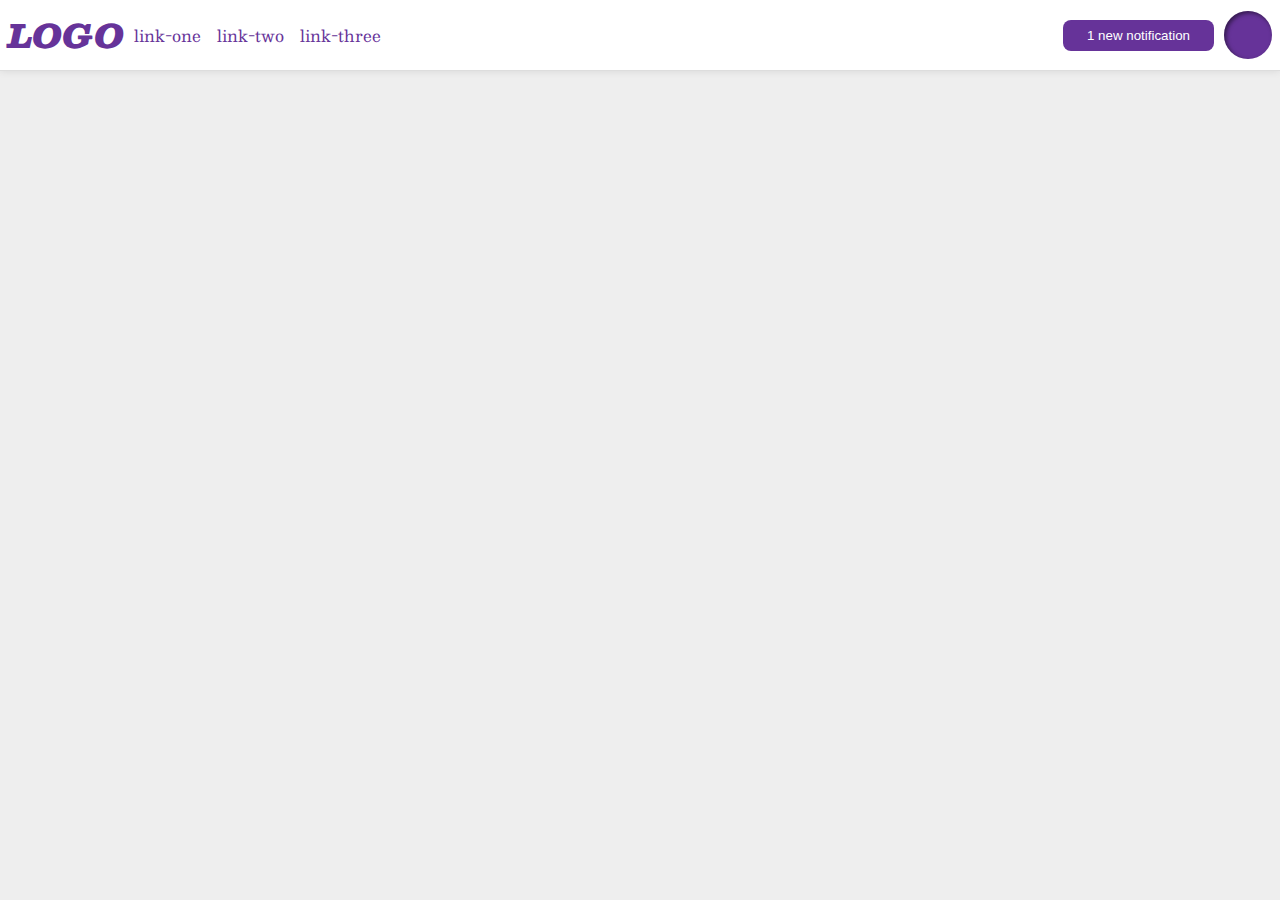
<file: foundation/flex/02-flex-header-2/index.html>
<!DOCTYPE html>
<html lang="en">
  <head>
    <meta charset="UTF-8" />
    <meta http-equiv="X-UA-Compatible" content="IE=edge" />
    <meta name="viewport" content="width=device-width, initial-scale=1.0" />
    <title>Flex Header 2</title>
    <link rel="stylesheet" href="index.css" />
  </head>
  <body>
    <div class="header">
      <div class="left">
        <div class="logo">LOGO</div>
        <ul class="links">
          <li><a href="google.com">link-one</a></li>
          <li><a href="google.com">link-two</a></li>
          <li><a href="google.com">link-three</a></li>
        </ul>
      </div>
      <div class="right">
        <button class="notifications">1 new notification</button>
        <div class="profile-image"></div>
      </div>
    </div>
  </body>
</html>
</file>
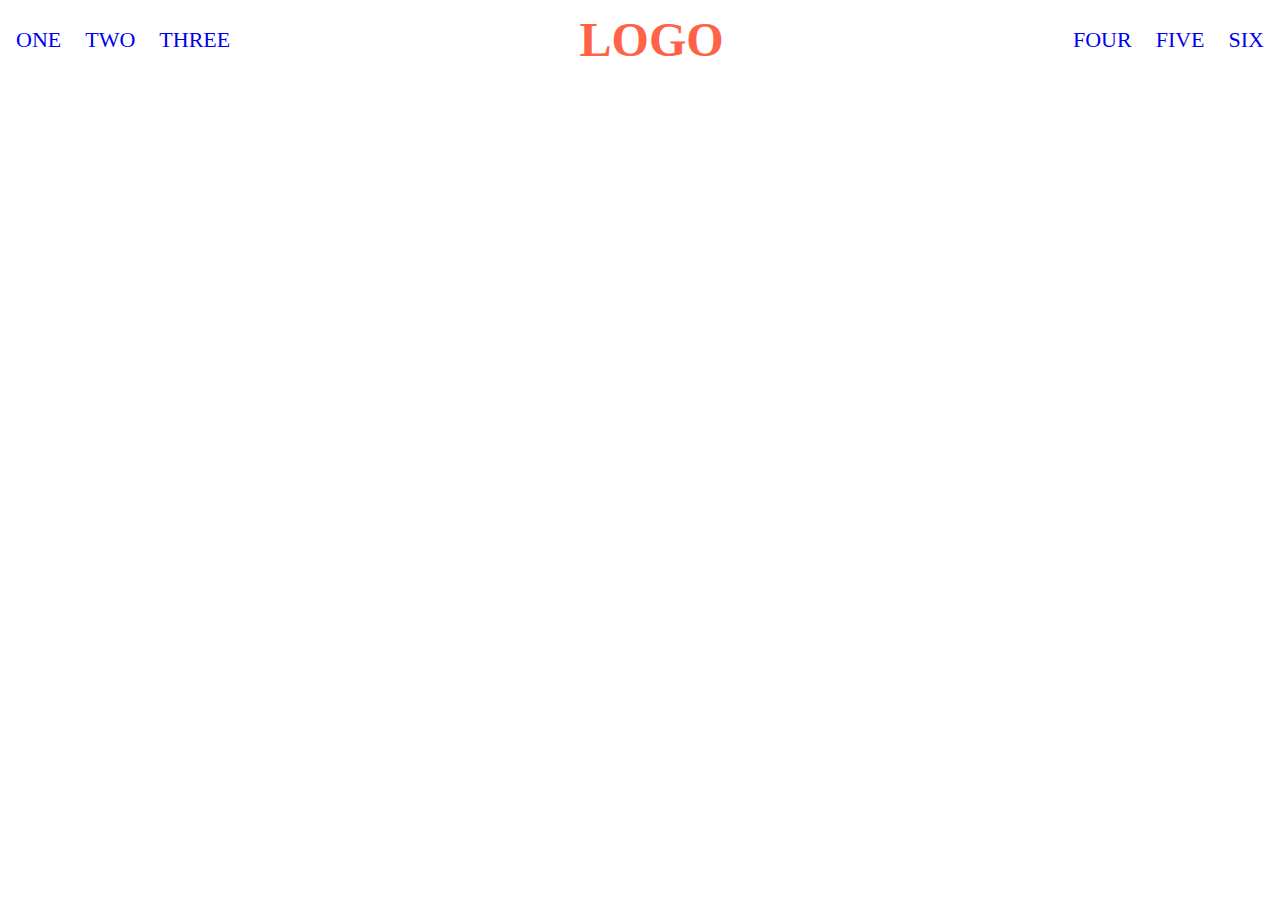
<file: foundation/flex/02-flex-header/index.html>
<!DOCTYPE html>
<html lang="en">
  <head>
    <meta charset="UTF-8" />
    <meta http-equiv="X-UA-Compatible" content="IE=edge" />
    <meta name="viewport" content="width=device-width, initial-scale=1.0" />
    <title>Flex Header</title>
    <link rel="stylesheet" href="index.css" />
  </head>
  <body>
    <div class="header">
      <div class="left-links">
        <ul>
          <li><a href="#">ONE</a></li>
          <li><a href="#">TWO</a></li>
          <li><a href="#">THREE</a></li>
        </ul>
      </div>
      <div class="logo">LOGO</div>
      <div class="right-links">
        <ul>
          <li><a href="#">FOUR</a></li>
          <li><a href="#">FIVE</a></li>
          <li><a href="#">SIX</a></li>
        </ul>
      </div>
    </div>
  </body>
</html>
</file>
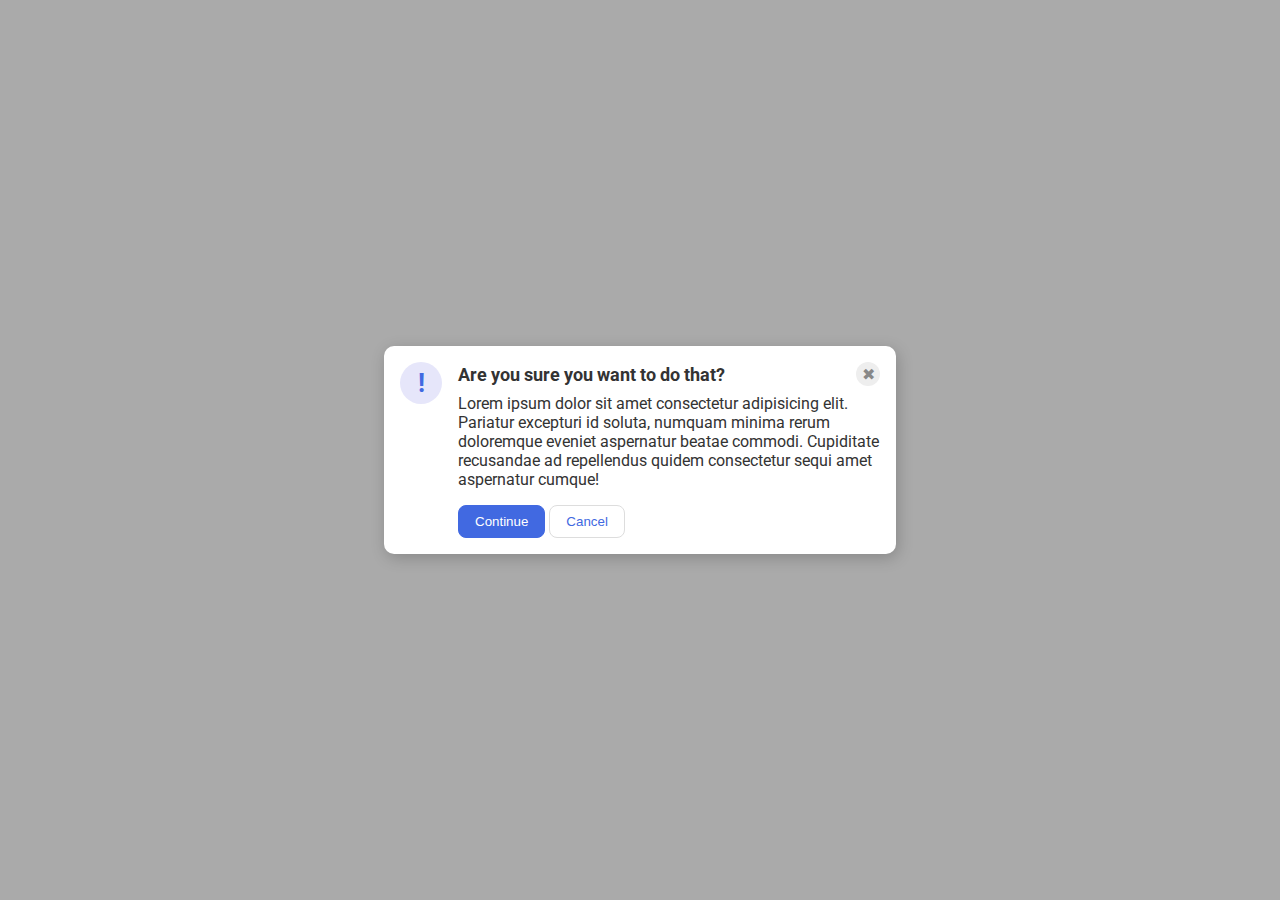
<file: foundation/flex/05-flex-modal/index.html>
<!DOCTYPE html>
<html lang="en">
  <head>
    <meta charset="UTF-8" />
    <meta http-equiv="X-UA-Compatible" content="IE=edge" />
    <meta name="viewport" content="width=device-width, initial-scale=1.0" />
    <link rel="stylesheet" href="index.css" />
    <title>Modal</title>
  </head>
  <body>
    <div class="modal">
      <div class="icon">!</div>
      <div class="container">
        <div class="header">
          Are you sure you want to do that?
          <div class="close-button">✖</div>
        </div>
        <div class="text">
          Lorem ipsum dolor sit amet consectetur adipisicing elit. Pariatur
          excepturi id soluta, numquam minima rerum doloremque eveniet
          aspernatur beatae commodi. Cupiditate recusandae ad repellendus quidem
          consectetur sequi amet aspernatur cumque!
        </div>
        <button class="continue">Continue</button>
        <button class="cancel">Cancel</button>
      </div>
    </div>
  </body>
</html>
</file>
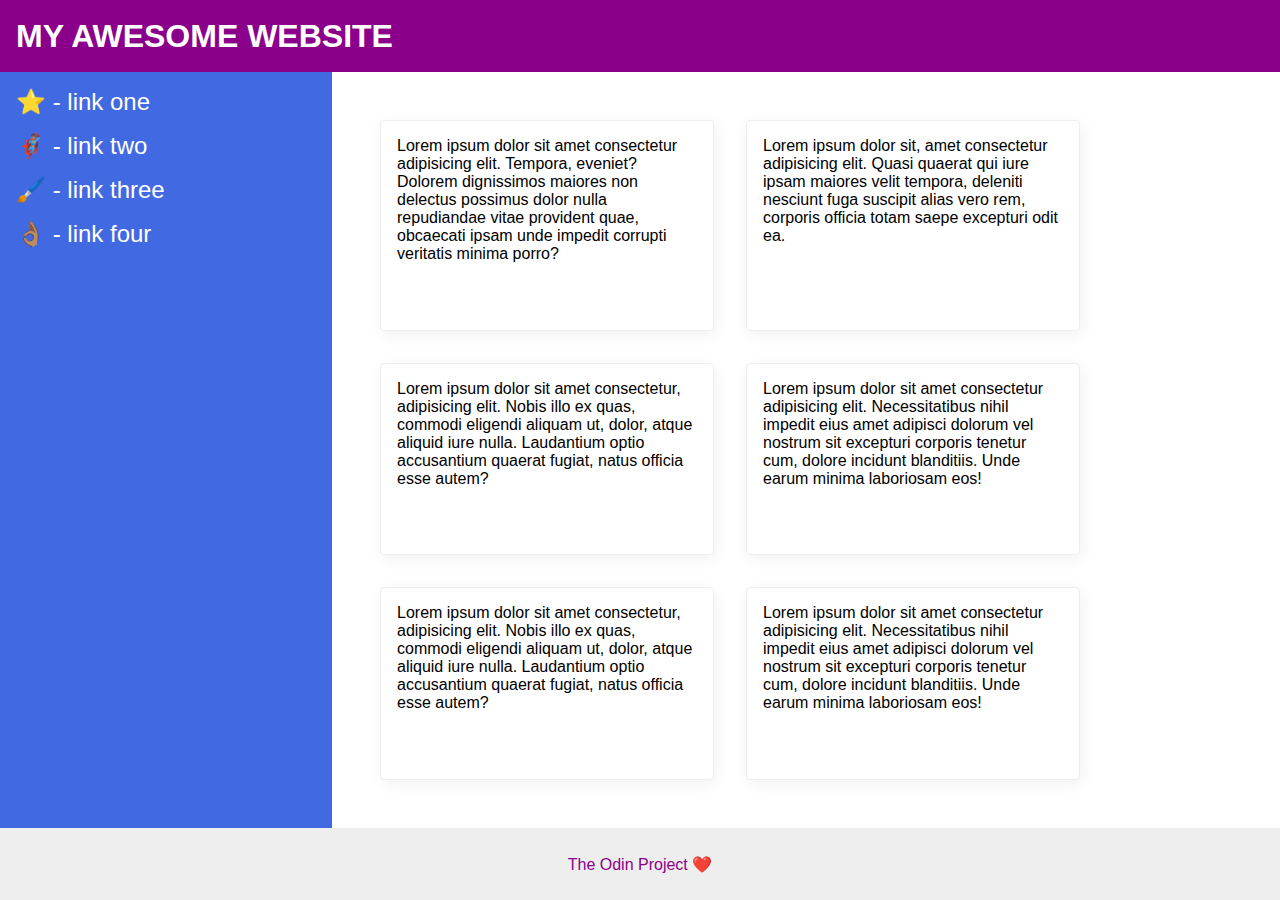
<file: foundation/flex/06-flex-page-2/index.html>
<!DOCTYPE html>
<html lang="en">
  <head>
    <meta charset="UTF-8" />
    <meta http-equiv="X-UA-Compatible" content="IE=edge" />
    <meta name="viewport" content="width=device-width, initial-scale=1.0" />
    <title>The Holy Grail</title>
    <link rel="stylesheet" href="index.css" />
  </head>
  <body>
    <div class="header">MY AWESOME WEBSITE</div>
    <div class="body">
      <div class="sidebar">
        <ul>
          <li><a href="#">⭐ - link one</a></li>
          <li><a href="#">🦸🏽‍♂️ - link two</a></li>
          <li><a href="#">🖌️ - link three</a></li>
          <li><a href="#">👌🏽 - link four</a></li>
        </ul>
      </div>
      <div class="container">
        <div class="card">
          Lorem ipsum dolor sit amet consectetur adipisicing elit. Tempora,
          eveniet? Dolorem dignissimos maiores non delectus possimus dolor nulla
          repudiandae vitae provident quae, obcaecati ipsam unde impedit
          corrupti veritatis minima porro?
        </div>
        <div class="card">
          Lorem ipsum dolor sit, amet consectetur adipisicing elit. Quasi
          quaerat qui iure ipsam maiores velit tempora, deleniti nesciunt fuga
          suscipit alias vero rem, corporis officia totam saepe excepturi odit
          ea.
        </div>
        <div class="card">
          Lorem ipsum dolor sit amet consectetur, adipisicing elit. Nobis illo
          ex quas, commodi eligendi aliquam ut, dolor, atque aliquid iure nulla.
          Laudantium optio accusantium quaerat fugiat, natus officia esse autem?
        </div>
        <div class="card">
          Lorem ipsum dolor sit amet consectetur adipisicing elit.
          Necessitatibus nihil impedit eius amet adipisci dolorum vel nostrum
          sit excepturi corporis tenetur cum, dolore incidunt blanditiis. Unde
          earum minima laboriosam eos!
        </div>
        <div class="card">
          Lorem ipsum dolor sit amet consectetur, adipisicing elit. Nobis illo
          ex quas, commodi eligendi aliquam ut, dolor, atque aliquid iure nulla.
          Laudantium optio accusantium quaerat fugiat, natus officia esse autem?
        </div>
        <div class="card">
          Lorem ipsum dolor sit amet consectetur adipisicing elit.
          Necessitatibus nihil impedit eius amet adipisci dolorum vel nostrum
          sit excepturi corporis tenetur cum, dolore incidunt blanditiis. Unde
          earum minima laboriosam eos!
        </div>
      </div>
    </div>
    <div class="footer">The Odin Project ❤️</div>
  </body>
</html>
</file>
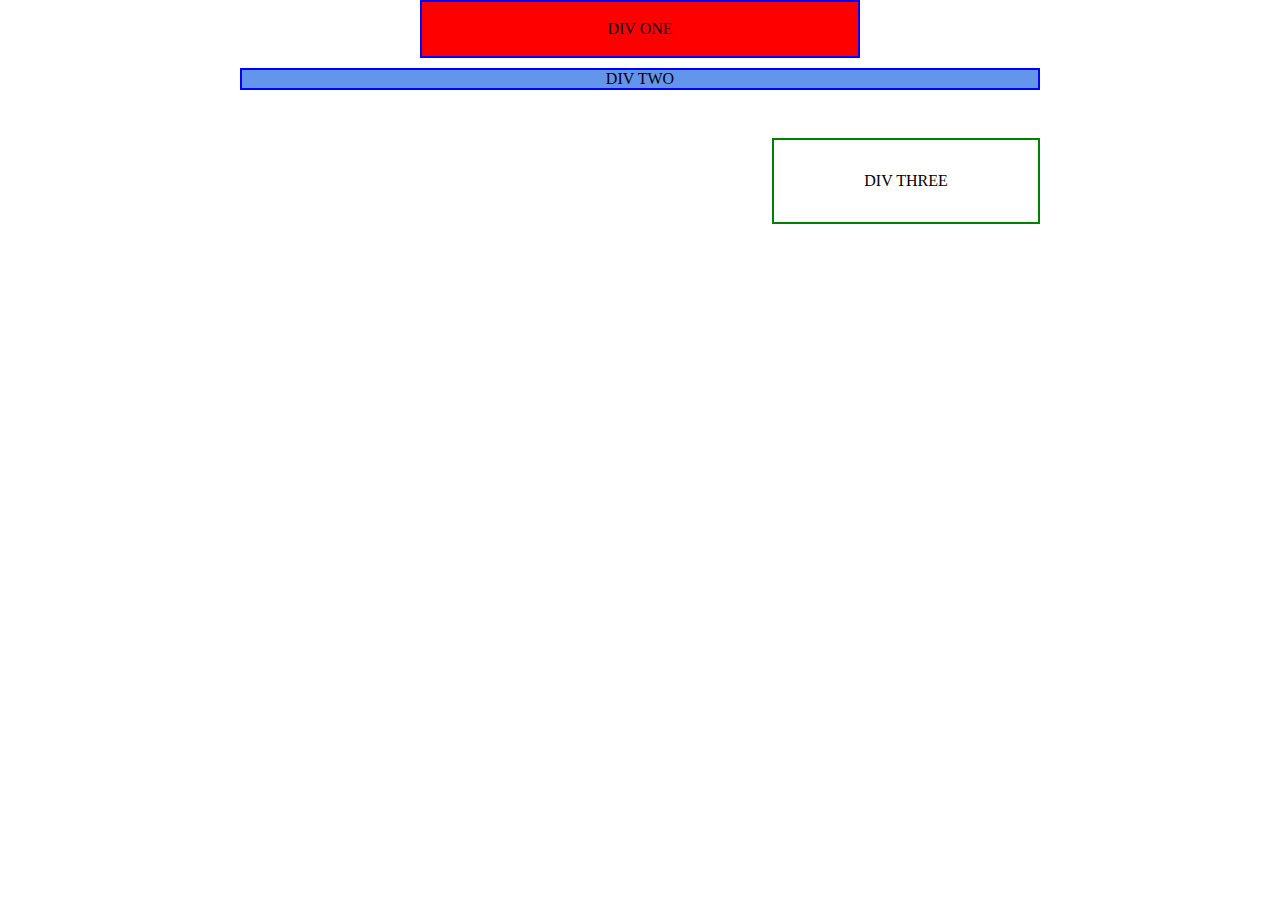
<file: foundation/css-trial/margin-1.html>
<!DOCTYPE html>
<html lang="en">
  <head>
    <meta charset="UTF-8" />
    <meta http-equiv="X-UA-Compatible" content="IE=edge" />
    <meta name="viewport" content="width=device-width, initial-scale=1.0" />
    <title>Margin and Padding exercise</title>
    <link rel="stylesheet" href="margin-1.css" />
  </head>
  <body>
    <div class="one">DIV ONE</div>
    <div class="two">DIV TWO</div>
    <div class="three">DIV THREE</div>
  </body>
</html>
</file>
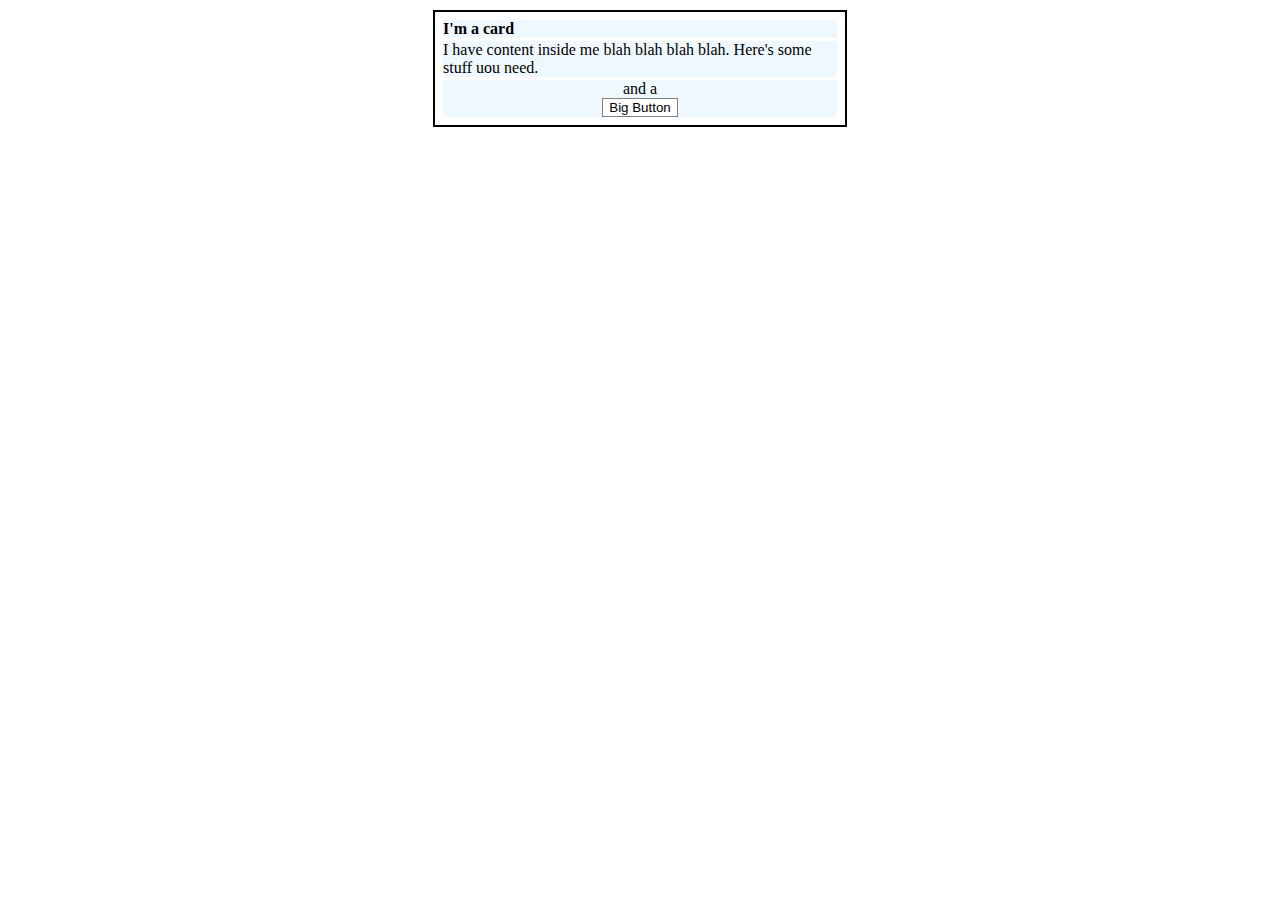
<file: foundation/css-trial/margin-2.html>
<!DOCTYPE html>
<html lang="en">
  <head>
    <meta charset="UTF-8" />
    <meta http-equiv="X-UA-Compatible" content="IE=edge" />
    <meta name="viewport" content="width=device-width, initial-scale=1.0" />
    <title>Margin and Padding exercise</title>
    <link rel="stylesheet" href="margin-2.css" />
  </head>
  <body>
    <div class="box">
      <div class="inner-box1" style="font-weight: bold">I'm a card</div>
      <div class="inner-box2">
        I have content inside me blah blah blah blah. Here's some stuff uou
        need.
      </div>
      <div class="inner-box3">
        and a
        <button>Big Button</button>
      </div>
    </div>
  </body>
</html>
</file>
<file: foundation/flex/02-flex-header-2/index.css>
/* this is some magical font-importing.  
you'll learn about it later. */
@import url('https://fonts.googleapis.com/css2?family=Besley:ital,wght@0,400;1,900&display=swap');

body {
  margin: 0;
  background: #eee;
  font-family: Besley, serif;
}

.header {
  background: white;
  border-bottom: 1px solid #ddd;
  box-shadow: 0 0 8px rgba(0,0,0,.1);
}

.profile-image {
  background: rebeccapurple;
  box-shadow: inset 2px 2px 4px rgba(0,0,0,.5);
  border-radius: 50%;
  width: 48px;
  height:  48px;
}

.logo {
  color: rebeccapurple;
  font-size: 32px;
  font-weight: 900;
  font-style: italic;
}

button {
  border: none;
  border-radius: 8px;
  background: rebeccapurple;
  color: white;
  padding: 8px 24px;
}

a {
  /* this removes the line under our links */
  text-decoration: none;
  color: rebeccapurple;
}

ul {
  list-style-type: none;
}

/* SOLUTION */

.header {
  display: flex;
  justify-content: space-between;
  padding: 8px;
}

ul {
  display: flex;
  margin: 0;
  padding: 0;
  gap: 16px;
}

.left, .right {
  display: flex;
  align-items: center;
  gap: 10px;
</file>
<file: foundation/flex/02-flex-header/index.css>
html,
body {
  height: 100%;
  margin: 0;
}

.header {
  padding: 8px;
  display: flex;
  align-items: center;
  justify-content: space-between;
}

/* only div.two is selected here */
.logo {
  font-size: 48px;
  font-weight: 900;
  color: tomato;
  background: white;
  padding: 4px 32px;
}

ul {
  /* this removes the dots on the list items*/
  list-style-type: none;
}

a {
  font-size: 22px;
  background: white;
  padding: 8px;
  /* this removes the line under the links */
  text-decoration: none;
}
ul {
  display: flex;
  margin: 0;
  padding: 0;
  gap: 8px;
}
</file>
<file: foundation/flex/05-flex-modal/index.css>
@import url("https://fonts.googleapis.com/css2?family=Roboto:wght@400;700&display=swap");

html,
body {
  height: 100%;
}

body {
  font-family: Roboto, sans-serif;
  margin: 0;
  background: #aaa;
  color: #333;
  /* I'll give you this one for free lol */
  display: flex;
  align-items: center;
  justify-content: center;
}

.modal {
  background: white;
  width: 480px;
  border-radius: 10px;
  box-shadow: 2px 4px 16px rgba(0, 0, 0, 0.2);
  display: flex;
  gap: 16px;
  padding: 16px;
}

.icon {
  color: royalblue;
  font-size: 26px;
  font-weight: 700;
  background: lavender;
  width: 42px;
  height: 42px;
  border-radius: 50%;
  display: flex;
  align-items: center;
  justify-content: center;
  flex-shrink: 0;
}
.header {
  display: flex;
  align-items: center;
  justify-content: space-between;
  font-size: 18px;
  font-weight: 700;
  margin-bottom: 8px;
}
.close-button {
  background: #eee;
  border-radius: 50%;
  color: #888;
  font-weight: 400;
  font-size: 16px;
  height: 24px;
  width: 24px;
  display: flex;
  align-items: center;
  justify-content: center;
}
.text {
  margin-bottom: 16px;
}
button {
  padding: 8px 16px;
  border-radius: 8px;
}

button.continue {
  background: royalblue;
  border: 1px solid royalblue;
  color: white;
}

button.cancel {
  background: white;
  border: 1px solid #ddd;
  color: royalblue;
}
</file>
<file: foundation/flex/06-flex-page-2/index.css>
body {
  font-family: -apple-system, BlinkMacSystemFont, "Segoe UI", Roboto, Oxygen,
    Ubuntu, Cantarell, "Open Sans", "Helvetica Neue", sans-serif;
  margin: 0;
  min-height: 100vh;
}

.header {
  height: 72px;
  background: darkmagenta;
  color: white;
}

.footer {
  height: 72px;
  background: #eee;
  color: darkmagenta;
}

.sidebar {
  width: 300px;
  background: royalblue;
}

.card {
  border: 1px solid #eee;
  box-shadow: 2px 4px 16px rgba(0, 0, 0, 0.06);
  border-radius: 4px;
}

/* SOLUTION */

body {
  display: flex;
  flex-direction: column;
}

.header {
  display: flex;
  align-items: center;
  padding: 0 16px;
  font-size: 32px;
  font-weight: 900;
}

.body {
  flex: 1;
  display: flex;
}

.sidebar {
  flex-shrink: 0;
  padding: 16px;
}

ul {
  list-style-type: none;
  margin: 0;
  padding: 0;
}

li {
  margin-bottom: 16px;
}

a {
  color: white;
  text-decoration: none;
  font-size: 24px;
}

.container {
  padding: 32px;
  display: flex;
  flex-wrap: wrap;
}

.card {
  padding: 16px;
  margin: 16px;
  width: 300px;
}

.footer {
  display: flex;
  align-items: center;
  justify-content: center;
}
</file>
<file: foundation/css-trial/margin-1.css>
body {
  max-width: 800px;
  margin: auto;
}
.one {
  background: red;
  border: 2px solid blue;
  width: 50%;
  margin: auto;
  text-align: center;
  padding: 18px;
  margin-bottom: 10px;
}

.two {
  background: CornflowerBlue;
  border: 2px solid blue;
  text-align: center;
  margin-bottom: 48px;
}

.three {
  border: 2px solid green;
  padding: 32px;
  text-align: center;
  margin-left: auto;
  width: 200px;
}
</file>
<file: foundation/css-trial/margin-2.css>
body {
  max-width: 800px;
  margin: auto;
  font: Roboto;
}
.box {
  border: 2px solid black;
  width: 50%;
  margin: auto;
  padding: 5px;
  margin-top: 10px;
}

.inner-box1 {
  background: AliceBlue;
  margin: 3px;
}
.inner-box2 {
  background: AliceBlue;
  margin: 3px;
}
.inner-box3 {
  background: AliceBlue;
  margin: 3px;
  text-align: center;
}

p {
  margin: 0px;
}

button {
  display: block;
  background: white;
  border: 0.1px solid grey;
  margin: 0 auto;
}
</file>
